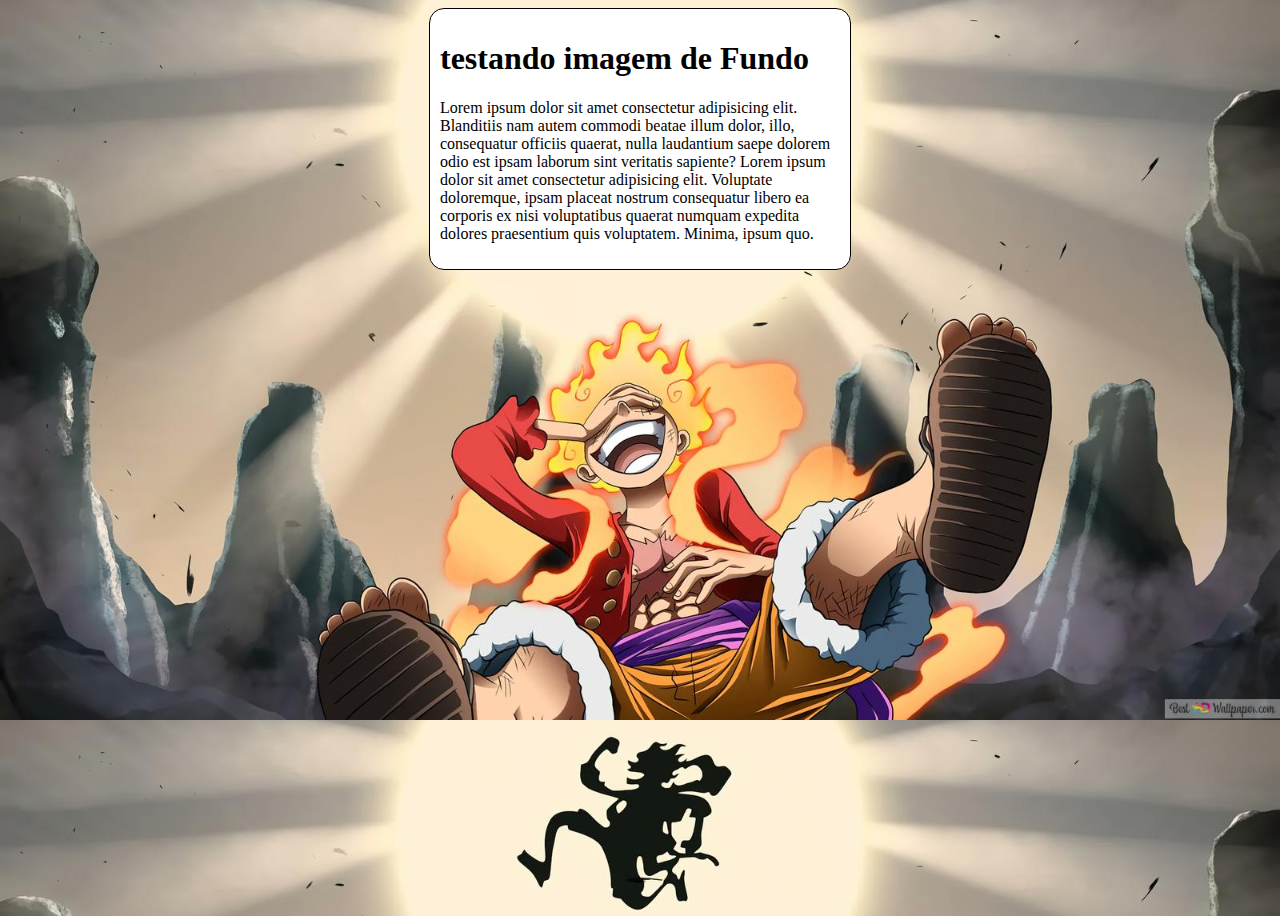
<file: ex0014/index.html>
<!DOCTYPE html>
<html lang="pt-br">
<head>
    <meta charset="UTF-8">
    <meta name="viewport" content="width=device-width, initial-scale=1.0">
    <title>Fundo</title>
    <style>
        body{
            height: 100vh;
            background-color: black;
            background-image: url(imagens/luffy-gear-5-one-piece-wallpaper-1600x900_47.jpg);
            background-size: contain;
            background-position: center top;
        }
        main {
            background-color: white;
            width: 400px;
            padding: 10px;
            margin: auto;
            border: 1px solid black;
            border-radius: 15px;
        }
    </style>
</head>
<body>
    <main>
        <h1> testando imagem de Fundo</h1>
        <p>
            Lorem ipsum dolor sit amet consectetur adipisicing elit. Blanditiis nam autem commodi beatae illum dolor, illo, consequatur officiis quaerat, nulla laudantium saepe dolorem odio est ipsam laborum sint veritatis sapiente?
            Lorem ipsum dolor sit amet consectetur adipisicing elit. Voluptate doloremque, ipsam placeat nostrum consequatur libero ea corporis ex nisi voluptatibus quaerat numquam expedita dolores praesentium quis voluptatem. Minima, ipsum quo.
        </p>
    </main>
</body>
</html>
</file>
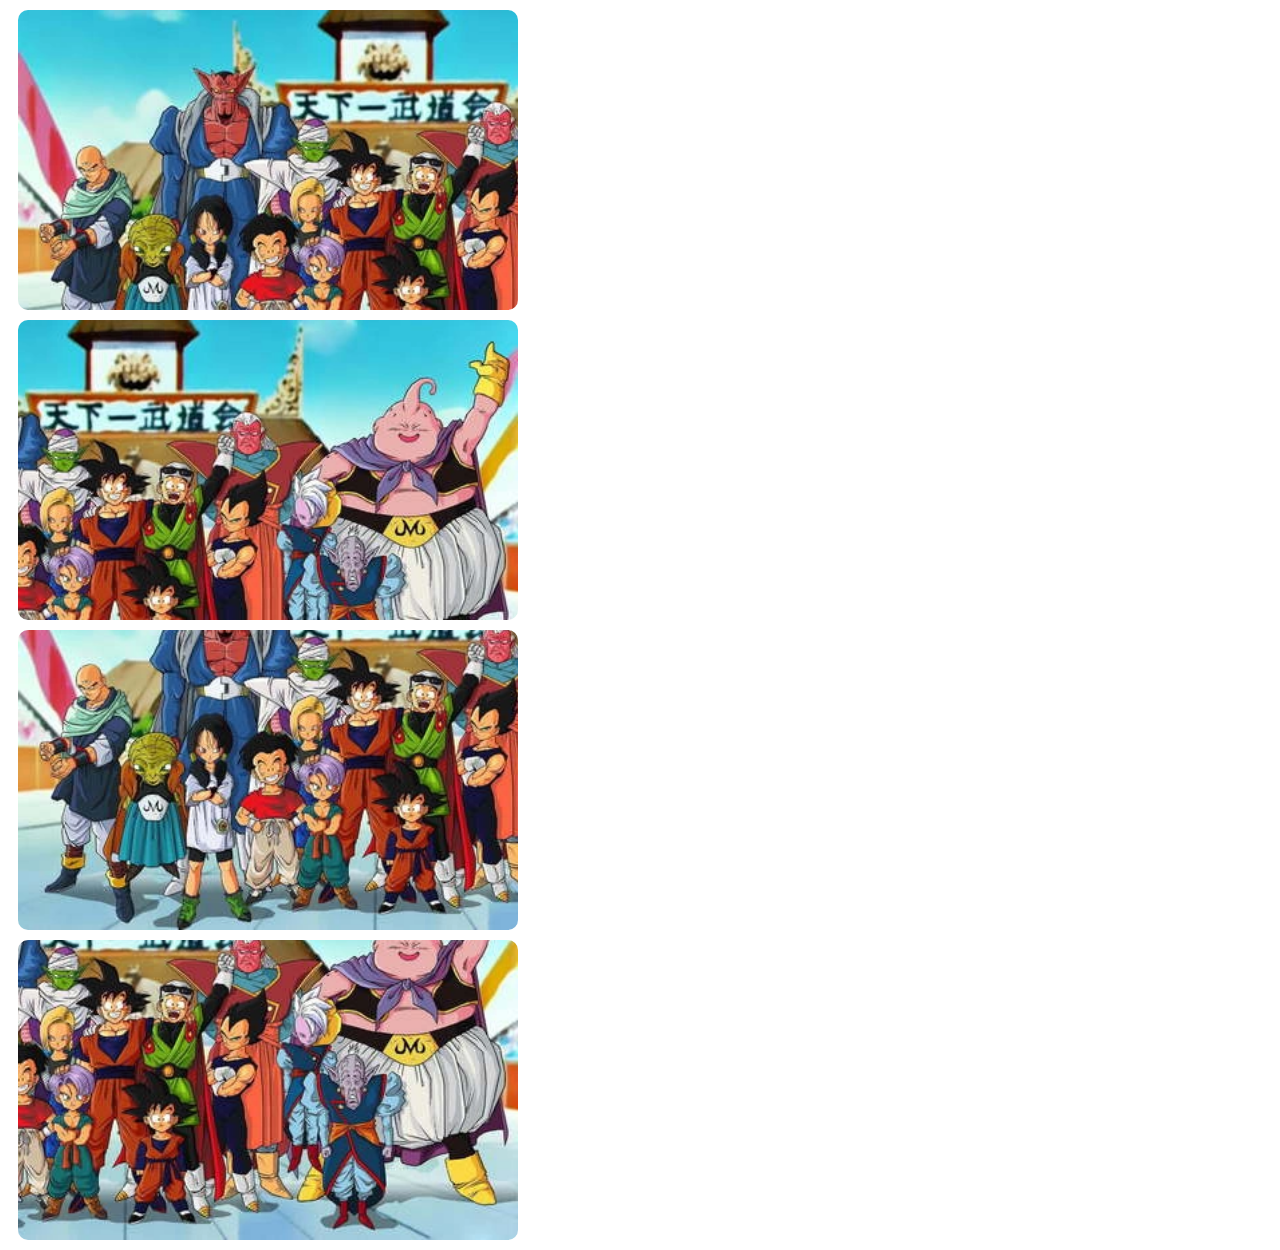
<file: ex013/index.html>
<!DOCTYPE html>
<html lang="pt-br">
<head>
    <meta charset="UTF-8">
    <meta name="viewport" content="width=device-width, initial-scale=1.0">
    <title>teste de imagens</title>
    <style>
        body{
            
            
        }
        div.bloco{
            height: 300px;
            width: 500px;
            border: 1px;
            border-radius: 10px;
            margin: 10px;
            background-image: url(imagens/dragon-ball-saiba-o-significado-dos-nomes-dos-principais-personagens_t.webp);
            background-repeat: no-repeat;
            background-size: 150%;
        }
div#q1{
    background-position: left top;
}div#q2{
    background-position: right top;
}div#q3{
    background-position: left bottom;
}div#q4{
    background-position:  right bottom;
}
    </style>
</head>
<body>
    <div class="bloco" id="q1"></div> <div class="bloco" id="q2"></div>
    <div class="bloco" id="q3"></div>  <div class="bloco" id="q4"></div>
    
</body>
</html>
</file>
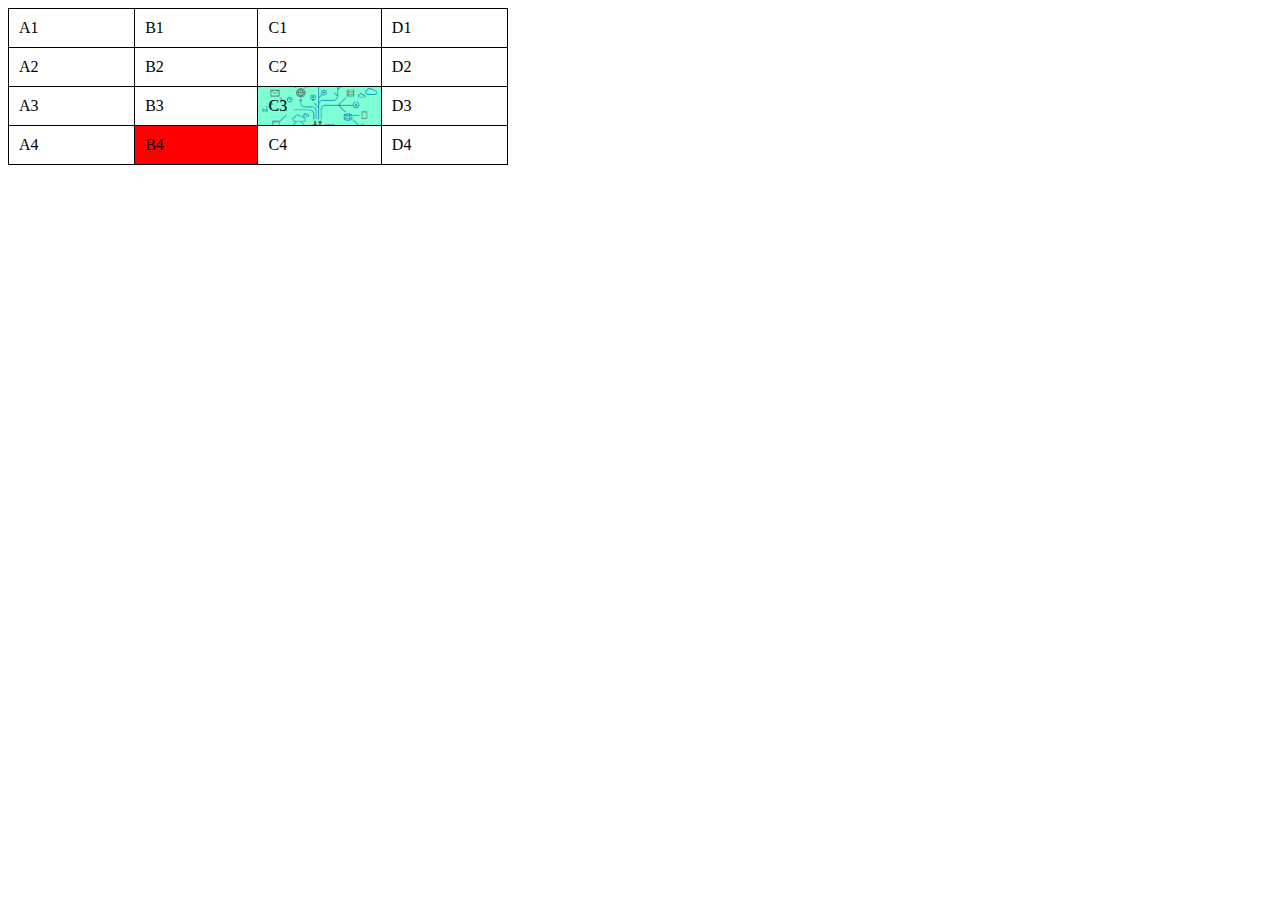
<file: extable/index.html>
<!DOCTYPE html>
<html lang="pt-br">
<head>
    <meta charset="UTF-8">
    <meta name="viewport" content="width=device-width, initial-scale=1.0">
    <title>tabelas</title>
    <STyle>
        body{
            font-family: 'Times New Roman', Times, serif;
        }
        table{
            width: 500px;
            border-collapse: collapse;
        }
        td{
            padding: 10px;
            border: 1px solid black;
        }
        td.B4{
            background-color: red;
        }
        td.c3{
            background-image: url(infraestruturadeti02.png);
            background-color: aquamarine;
            background-size: cover;
            background-position: right;
        }
    </STyle>
</head>
<body>
    <table>
        <tr>
            <td>A1</td>
            <td>B1</td>
            <td>C1</td>
            <td>D1</td>
        </tr>
        <tr>
            <td>A2</td>
            <td>B2</td>
            <td>C2</td>
            <td>D2</td>
        </tr><tr>
            <td>A3</td>
            <td>B3</td>
            <td class="c3">C3</td>
            <td>D3</td>
        </tr><tr>
            <td>A4</td>
            <td class="B4">B4</td>
            <td>C4</td>
            <td>D4</td>
        </tr>
    </table>
</body>
</html>
</file>
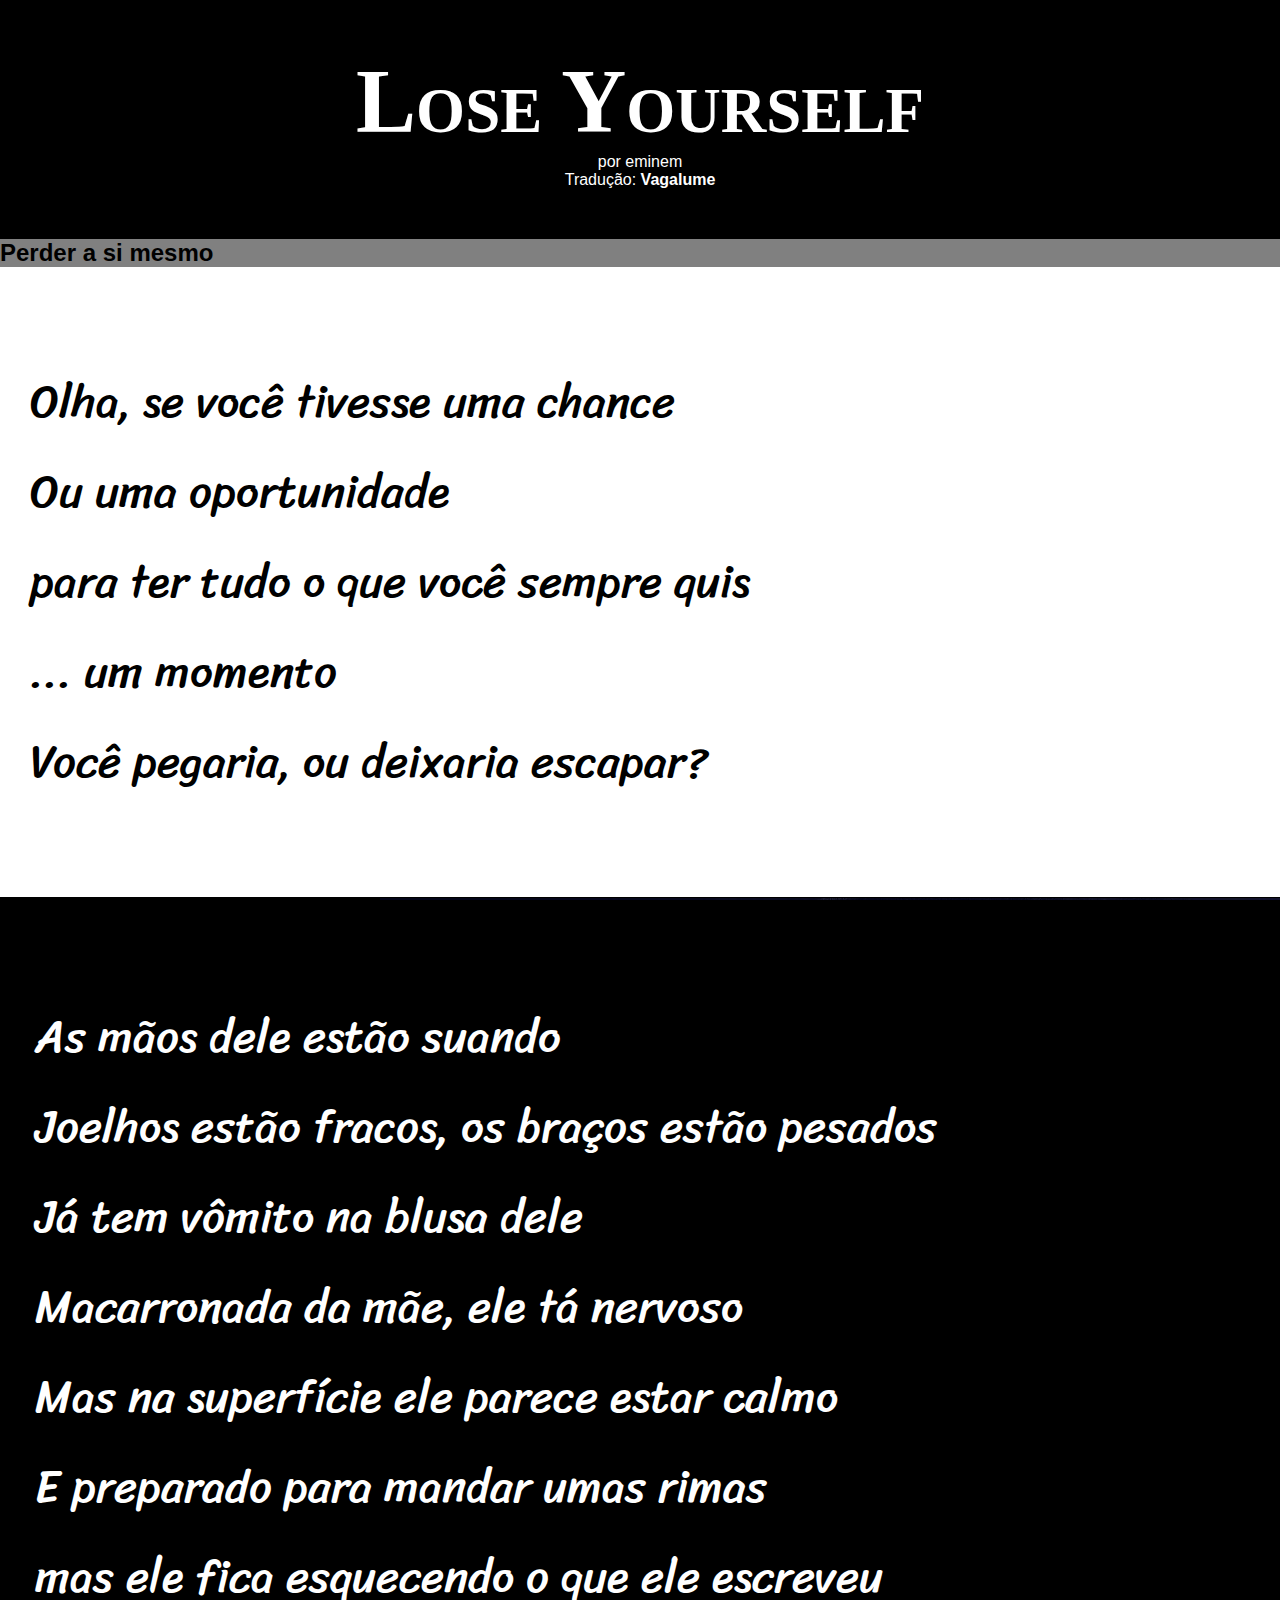
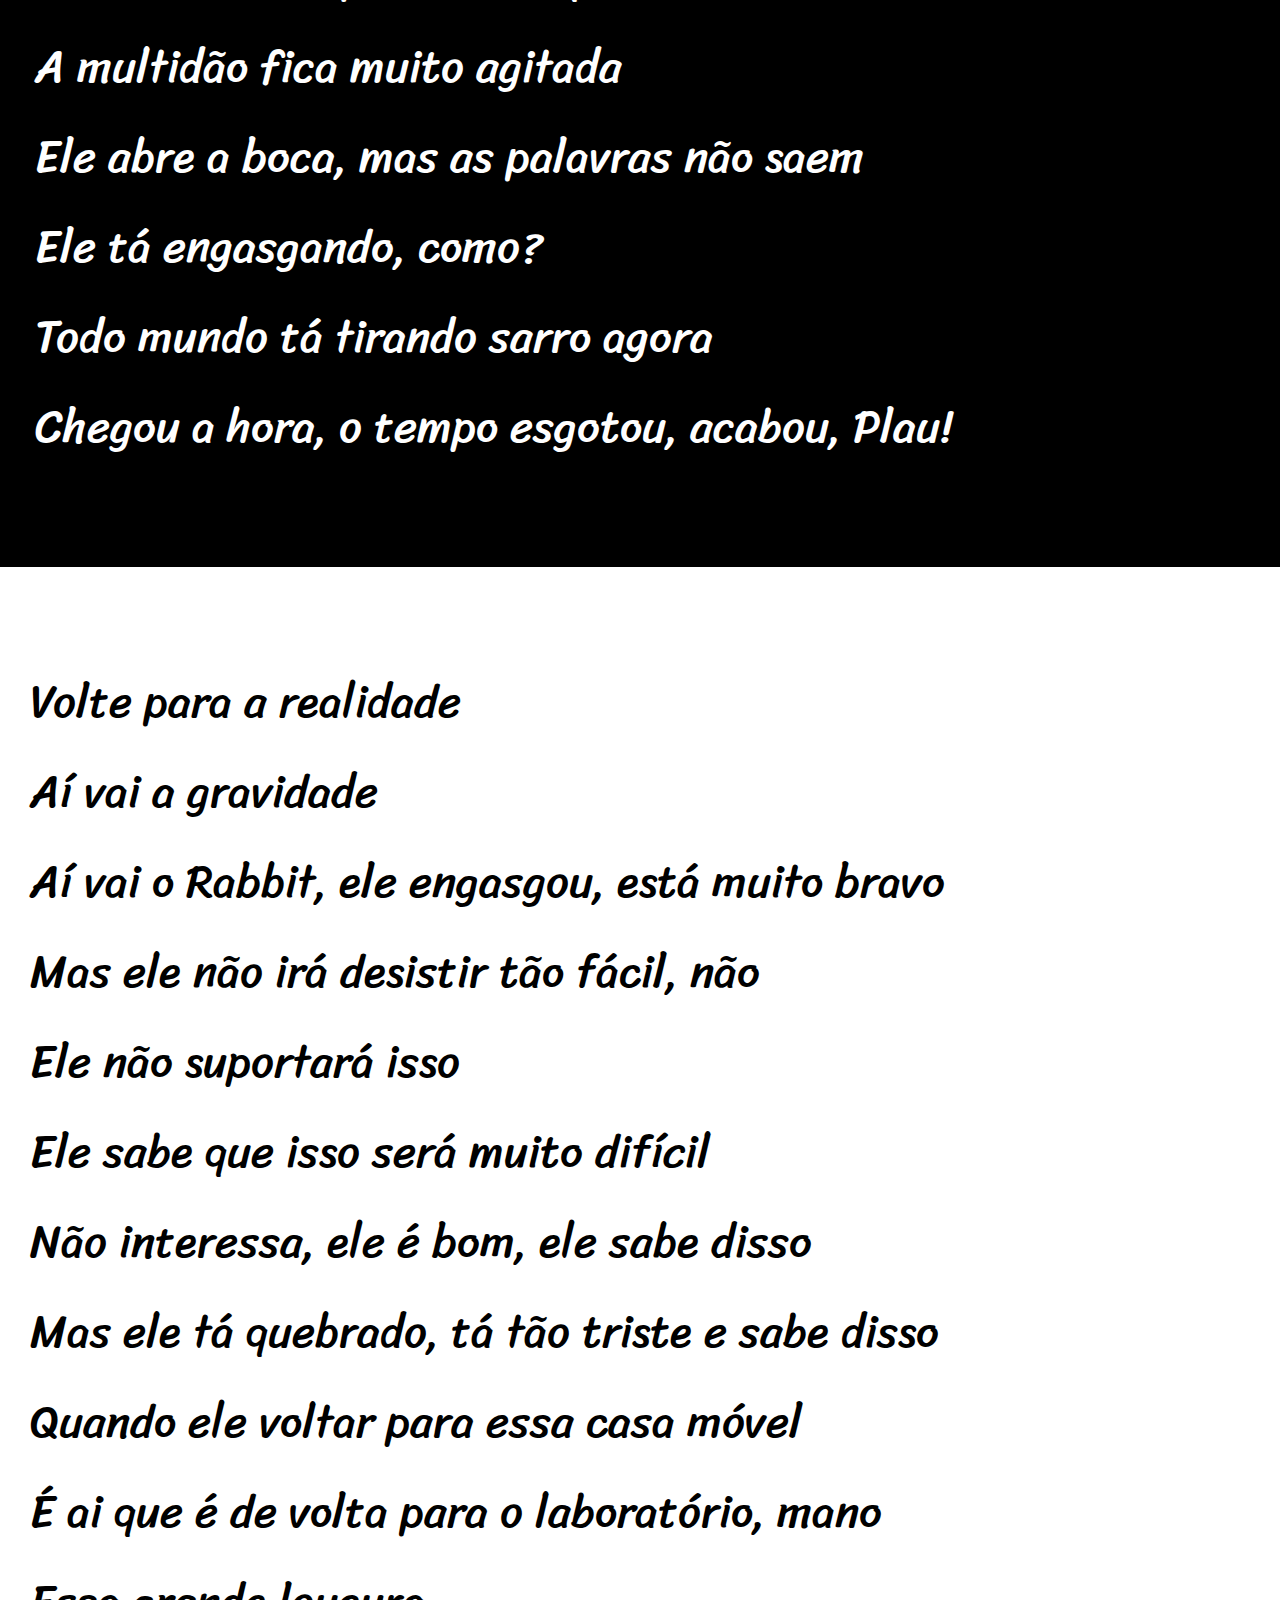
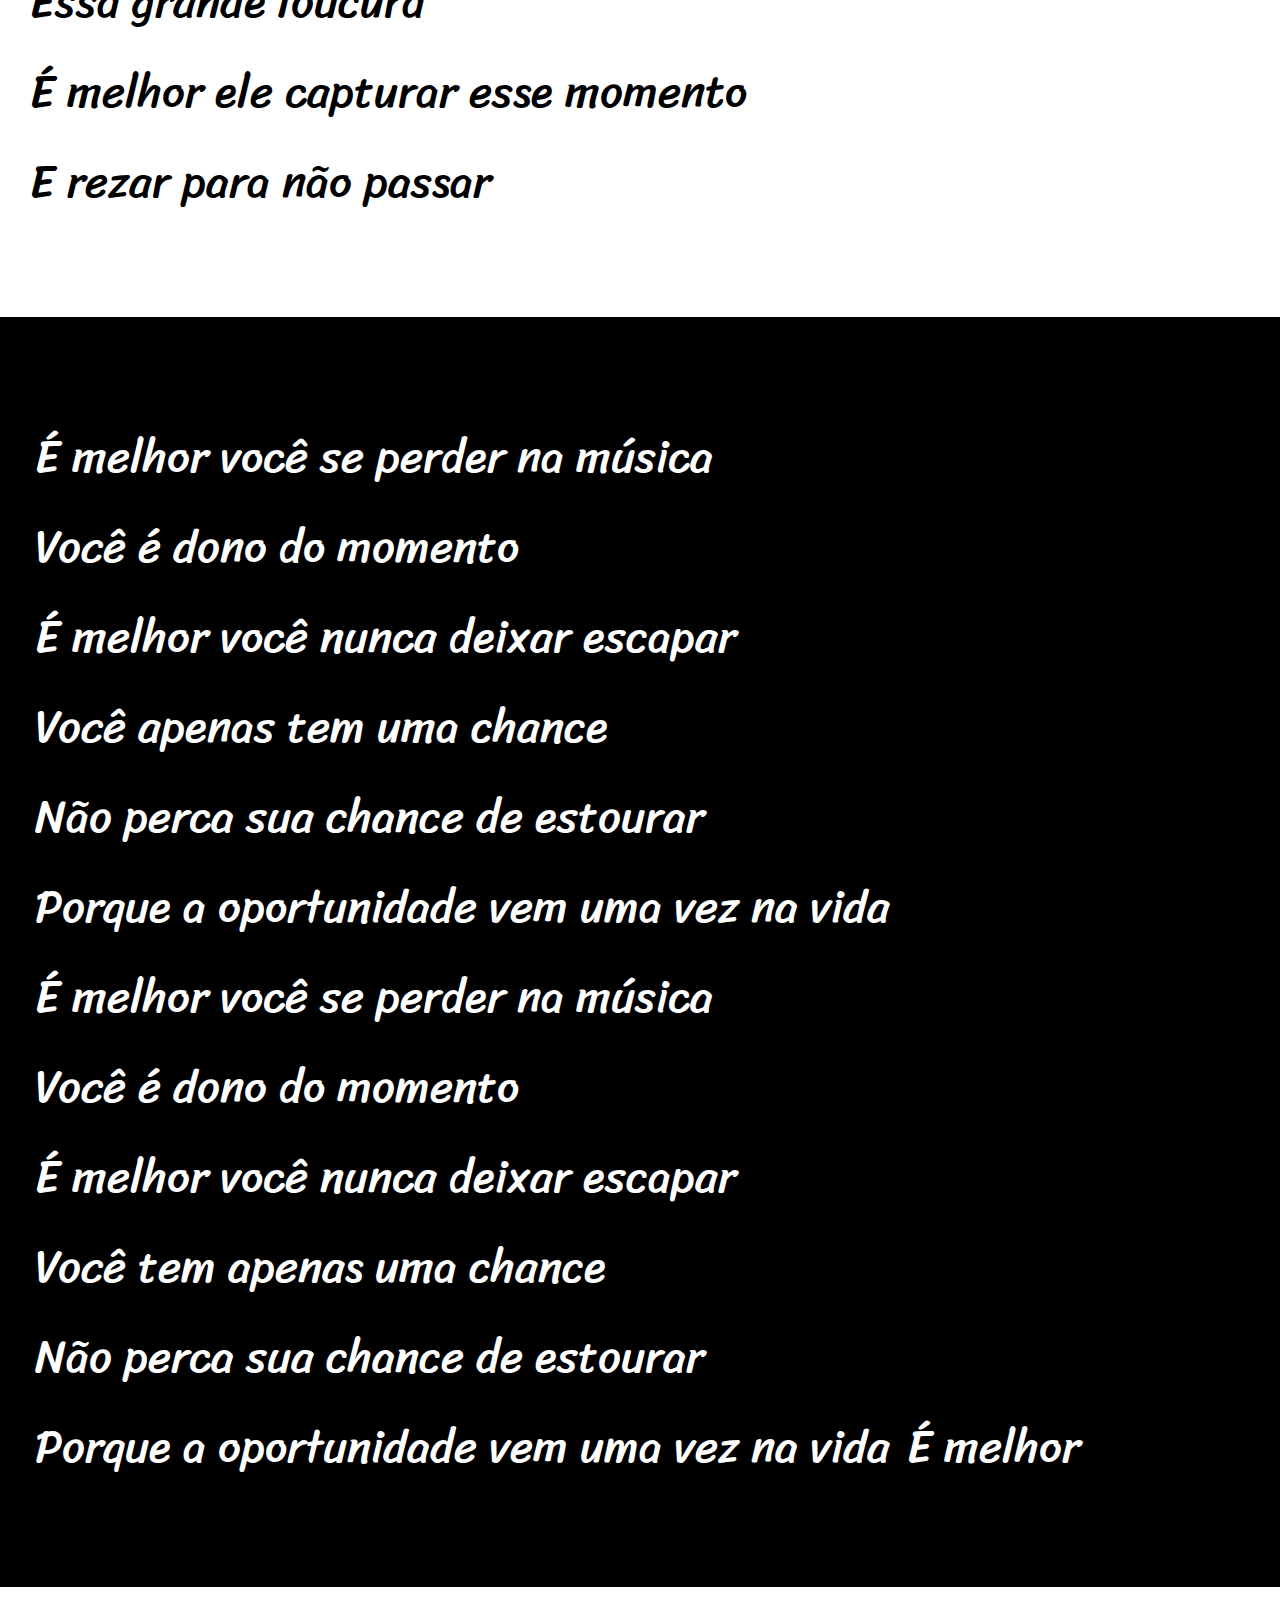
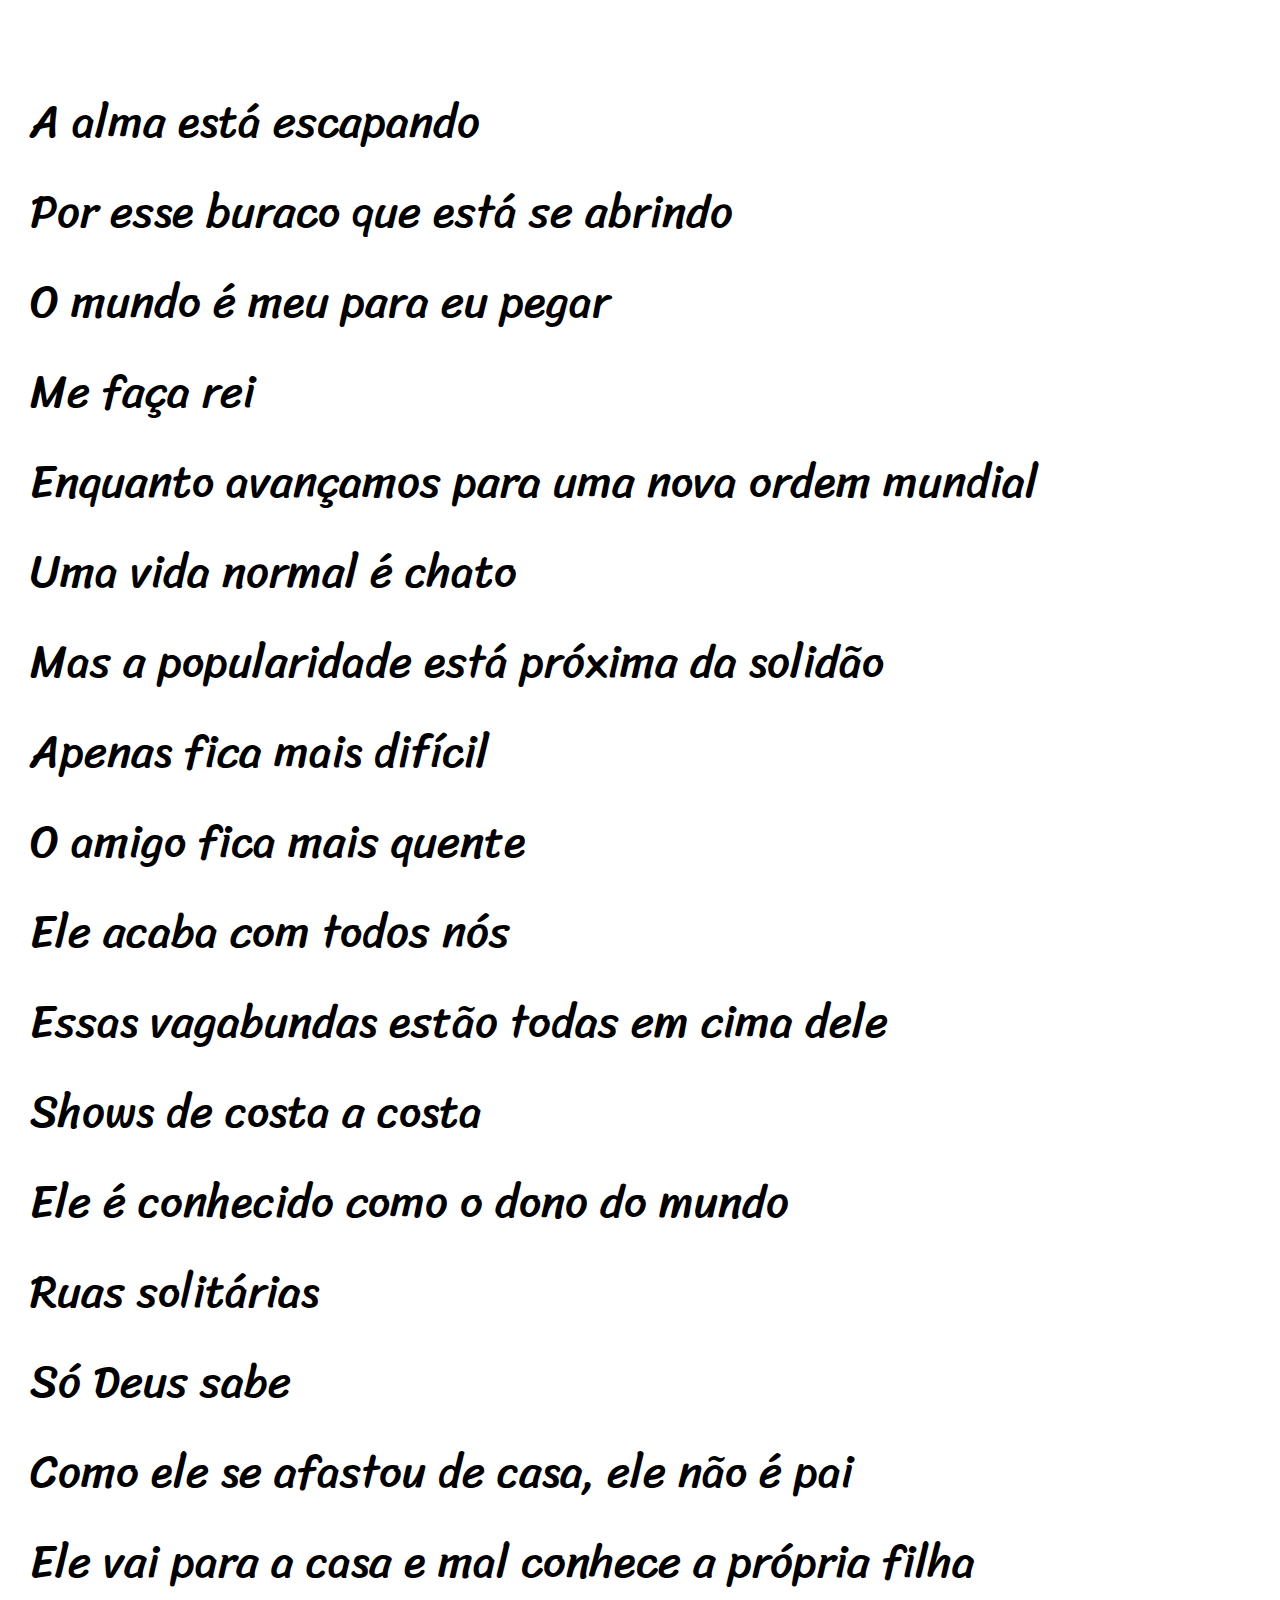
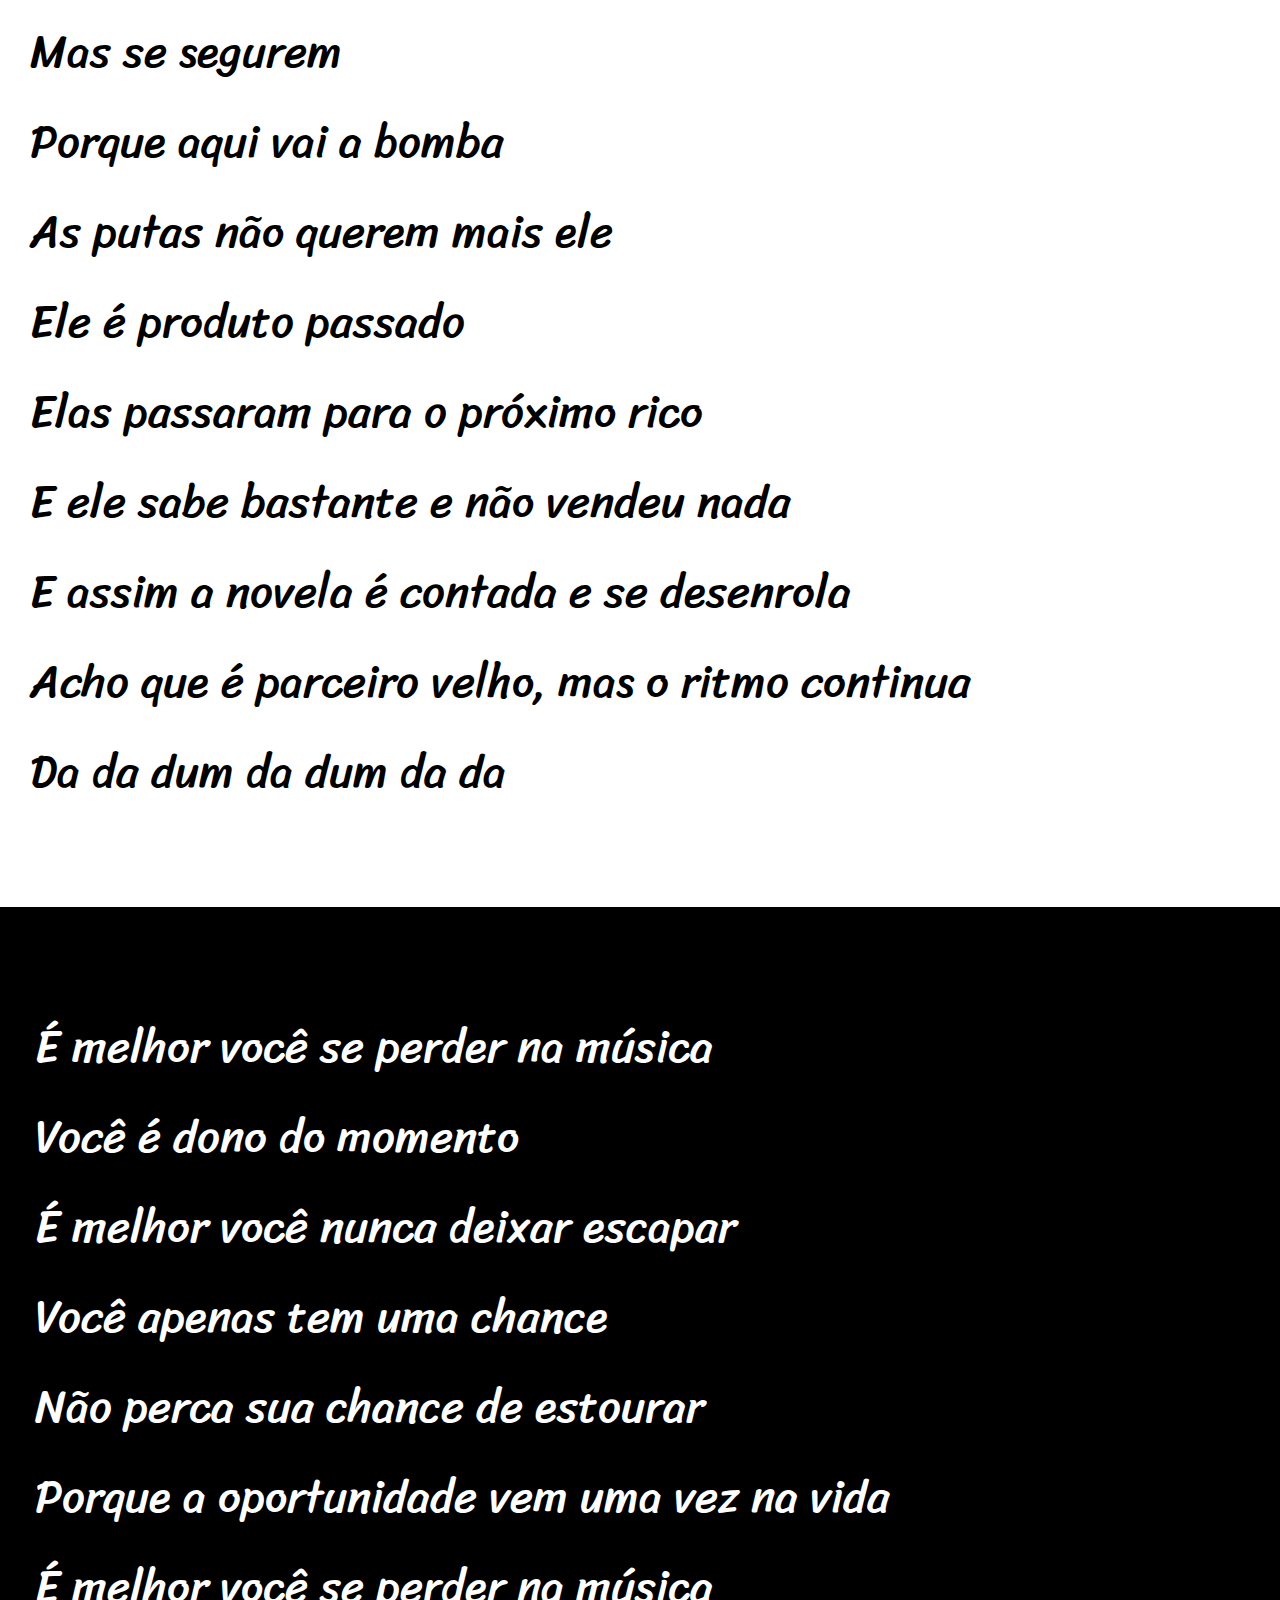
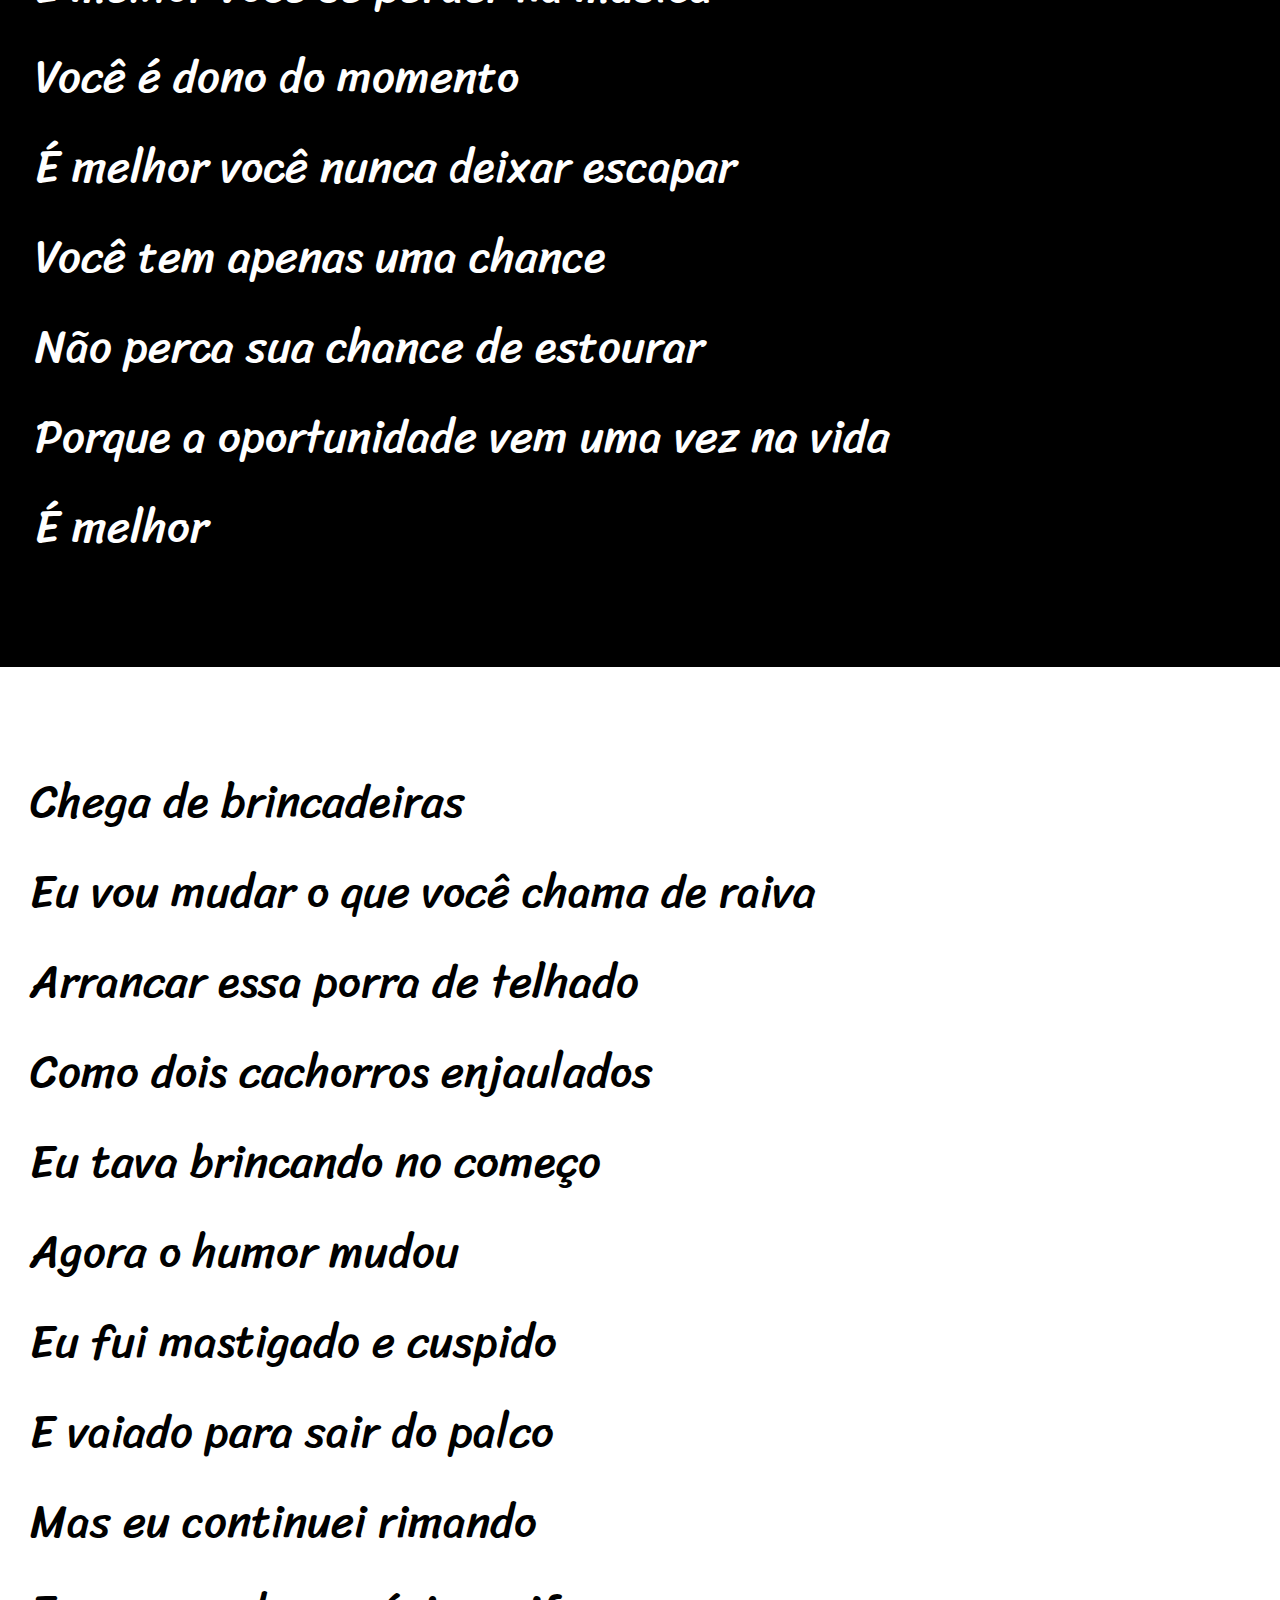
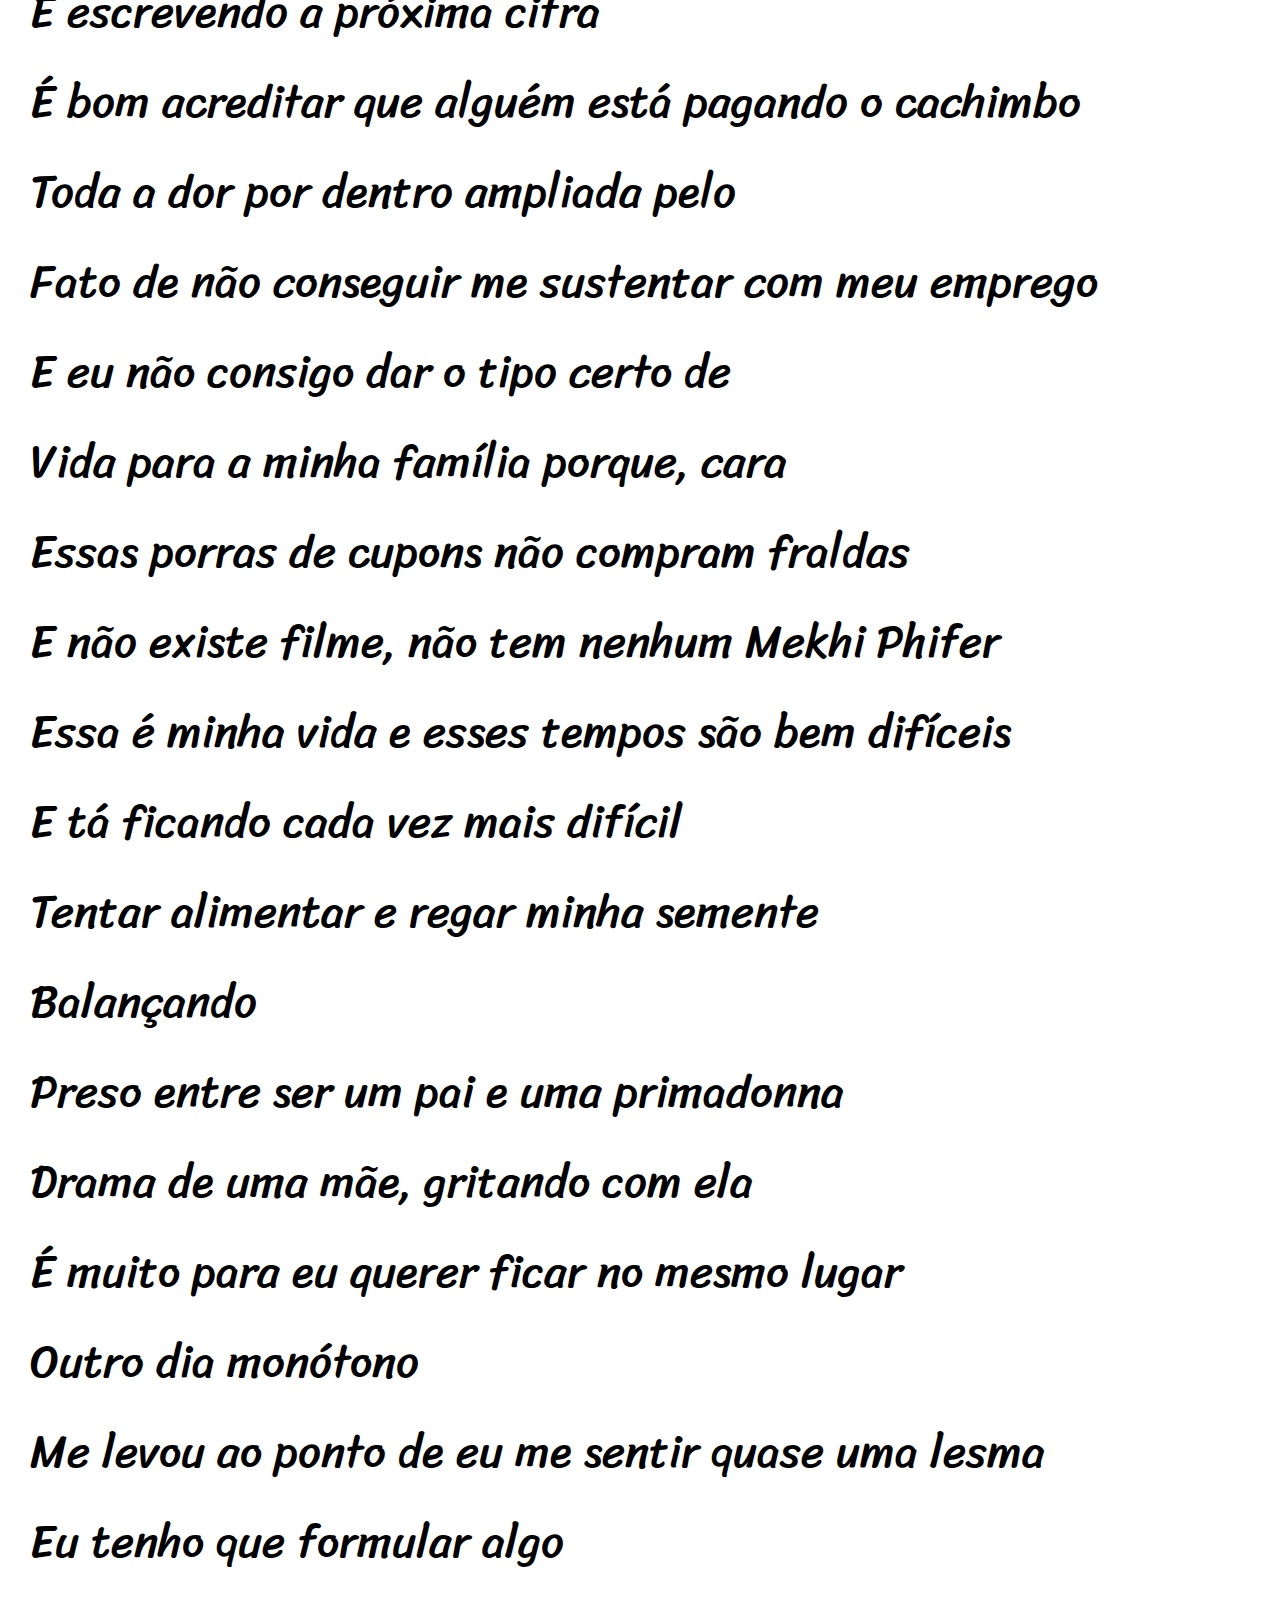
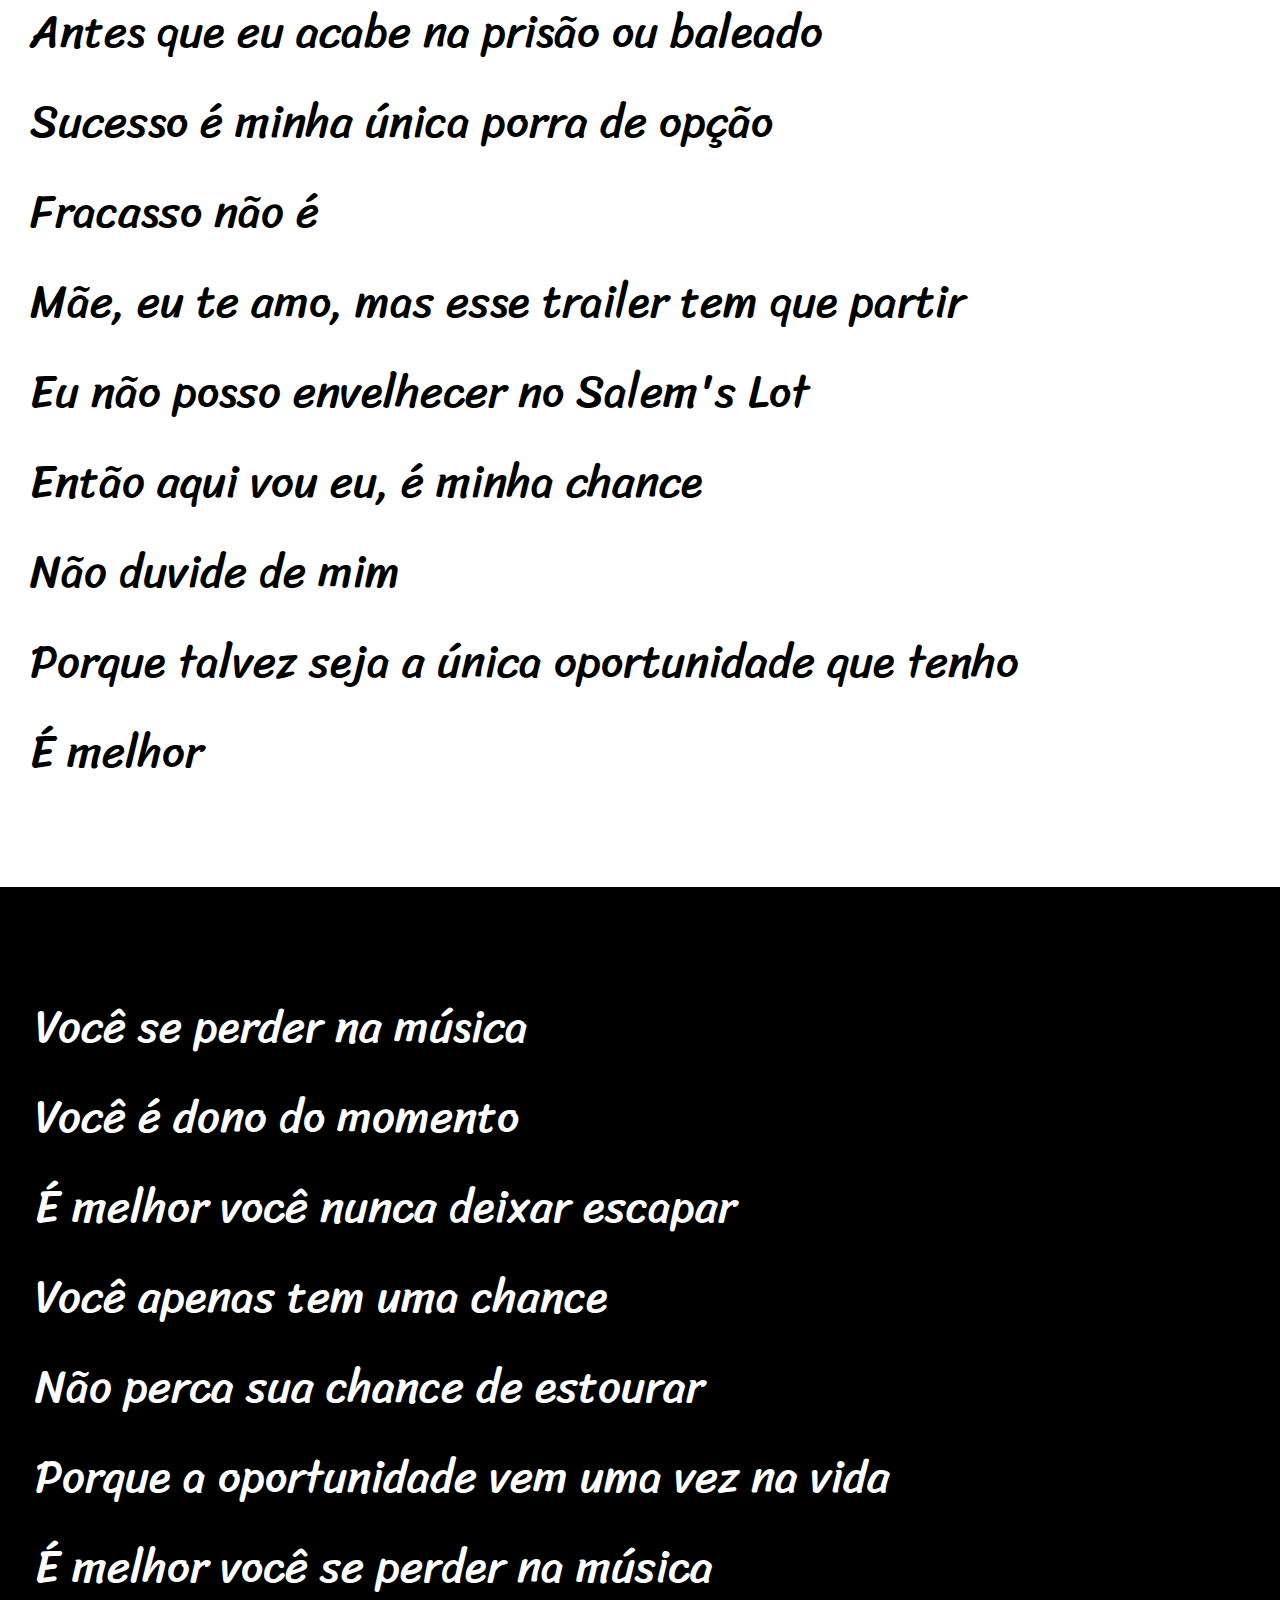
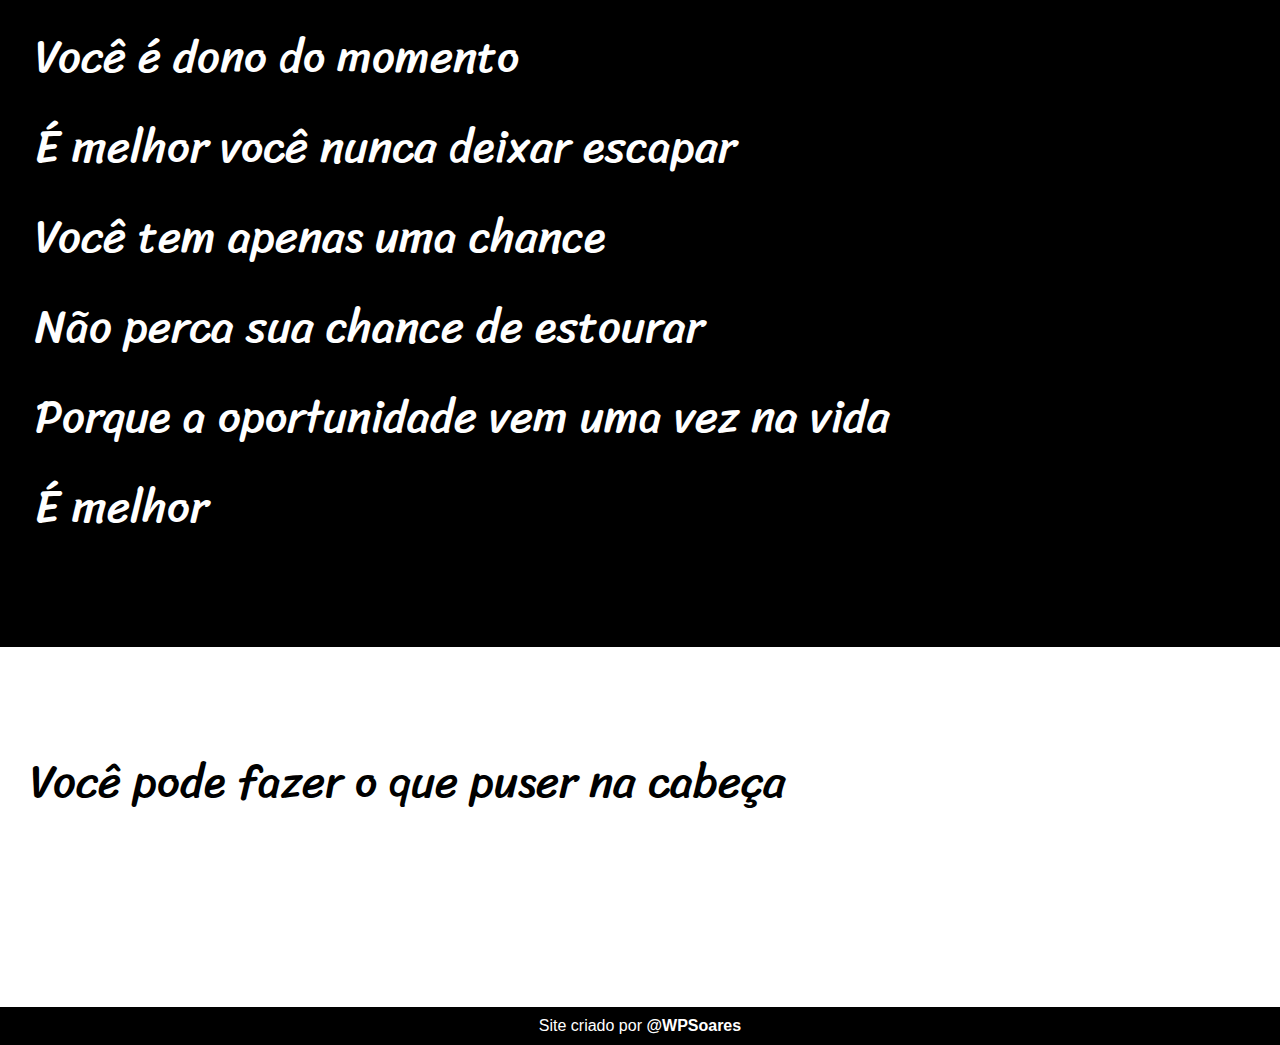
<file: sites/index.html>
<!DOCTYPE html>
<html lang="pt-br">
<head>
    <meta charset="UTF-8">
    <meta name="viewport" content="width=device-width, initial-scale=1.0">
    <title>Poesia em musica</title>
    <link rel="stylesheet" href="estilo/style.css">
</head>
<body>
        <header>
            <h1>Lose Yourself</h1>
            <p>
                por eminem <br>
                Tradução: <a href="https://www.vagalume.com.br/eminem/lose-yourselftraducao.html">Vagalume</a><br>
            </p>
            
        </header>

    <h2>Perder a si mesmo</h2>



    <section class="normal">
        <p>
            Olha, se você tivesse uma chance <br>
            Ou uma oportunidade <br>
            para ter tudo o que você sempre quis <br>
            ... um momento <br>
            Você pegaria, ou deixaria escapar? <br>
        </p>
    </section>



    <section class="imagem" id="img01">
        <p>
            As mãos dele estão suando <br>
            Joelhos estão fracos, os braços estão pesados <br>
            Já tem vômito na blusa dele <br>
            Macarronada da mãe, ele tá nervoso <br>
            Mas na superfície ele parece estar calmo <br>
            E preparado para mandar umas rimas <br>
            mas ele fica esquecendo o que ele escreveu <br>
            A multidão fica muito agitada <br>
            Ele abre a boca, mas as palavras não saem <br>
            Ele tá engasgando, como? <br>
            Todo mundo tá tirando sarro agora <br>
            Chegou a hora, o tempo esgotou, acabou, Plau! <br>
        </p>
    </section>


<section class="normal">
    
        <p>
            Volte para a realidade <br>
            Aí vai a gravidade <br>
            Aí vai o Rabbit, ele engasgou, está muito bravo <br>
            Mas ele não irá desistir tão fácil, não <br>
            Ele não suportará isso <br>
            Ele sabe que isso será muito difícil <br>
            Não interessa, ele é bom, ele sabe disso <br>
            Mas ele tá quebrado, tá tão triste e sabe disso <br>
            Quando ele voltar para essa casa móvel <br>
            É ai que é de volta para o laboratório, mano <br>
            Essa grande loucura <br>
            É melhor ele capturar esse momento <br>
            E rezar para não passar <br>
        </p>
</section>



    <section class="imagem" id="img02">
        <p>
            É melhor você se perder na música <br>
            Você é dono do momento <br>
            É melhor você nunca deixar escapar <br>
            Você apenas tem uma chance <br>
            Não perca sua chance de estourar <br>
            Porque a oportunidade vem uma vez na vida <br>
            É melhor você se perder na música <br>
            Você é dono do momento <br>
            É melhor você nunca deixar escapar <br>
            Você tem apenas uma chance <br>
            Não perca sua chance de estourar <br>
            Porque a oportunidade vem uma vez na vida <br>
        </p>
        É melhor <br>
    </section>



    <section class="normal">
        <p>
            A alma está escapando <br>
            Por esse buraco que está se abrindo <br>
            O mundo é meu para eu pegar <br>
            Me faça rei <br>
            Enquanto avançamos para uma nova ordem mundial <br>
            Uma vida normal é chato <br>
            Mas a popularidade está próxima da solidão <br>
            Apenas fica mais difícil <br>
            O amigo fica mais quente <br>
            Ele acaba com todos nós <br>
            Essas vagabundas estão todas em cima dele <br>
            Shows de costa a costa <br>
            Ele é conhecido como o dono do mundo <br>
            Ruas solitárias <br>
            Só Deus sabe <br>
            Como ele se afastou de casa, ele não é pai <br>
            Ele vai para a casa e mal conhece a própria filha <br>
            Mas se segurem <br>
            Porque aqui vai a bomba <br>
            As putas não querem mais ele <br>
            Ele é produto passado <br>
            Elas passaram para o próximo rico <br>
            E ele sabe bastante e não vendeu nada <br>
            E assim a novela é contada e se desenrola <br>
            Acho que é parceiro velho, mas o ritmo continua <br>
            Da da dum da dum da da <br>
        </p>
    </section>



    <section class="imagem" id="img03">
        <p>
            É melhor você se perder na música <br>
            Você é dono do momento <br>
            É melhor você nunca deixar escapar <br>
            Você apenas tem uma chance <br>
            Não perca sua chance de estourar <br>
            Porque a oportunidade vem uma vez na vida <br>
            É melhor você se perder na música <br>
            Você é dono do momento <br>
            É melhor você nunca deixar escapar <br>
            Você tem apenas uma chance <br>
            Não perca sua chance de estourar <br>
            Porque a oportunidade vem uma vez na vida <br>
            É melhor <br>
        </p>
    </section>



    <section class="normal">
        <p>
            Chega de brincadeiras <br>
            Eu vou mudar o que você chama de raiva <br>
            Arrancar essa porra de telhado <br>
            Como dois cachorros enjaulados <br>
            Eu tava brincando no começo <br>
            Agora o humor mudou <br>
            Eu fui mastigado e cuspido <br>
            E vaiado para sair do palco <br>
            Mas eu continuei rimando <br>
            E escrevendo a próxima cifra <br>
            É bom acreditar que alguém está pagando o cachimbo <br>
            Toda a dor por dentro ampliada pelo <br>
            Fato de não conseguir me sustentar com meu emprego <br>
            E eu não consigo dar o tipo certo de <br>
            Vida para a minha família porque, cara <br>
            Essas porras de cupons não compram fraldas <br>
            E não existe filme, não tem nenhum Mekhi Phifer <br>
            Essa é minha vida e esses tempos são bem difíceis <br>
            E tá ficando cada vez mais difícil <br>
            Tentar alimentar e regar minha semente <br>
            Balançando <br>
            Preso entre ser um pai e uma primadonna <br>
            Drama de uma mãe, gritando com ela <br>
            É muito para eu querer ficar no mesmo lugar <br>
            Outro dia monótono <br>
            Me levou ao ponto de eu me sentir quase uma lesma <br>
            Eu tenho que formular algo <br>
            Antes que eu acabe na prisão ou baleado <br>
            Sucesso é minha única porra de opção <br>
            Fracasso não é <br>
            Mãe, eu te amo, mas esse trailer tem que partir <br>
            Eu não posso envelhecer no Salem's Lot <br>
            Então aqui vou eu, é minha chance <br>
            Não duvide de mim <br>
            Porque talvez seja a única oportunidade que tenho <br>
            É melhor <br>
        </p>
    </section>



    <section class="imagem" id="img04">
        <p>
            Você se perder na música <br>
            Você é dono do momento <br>
            É melhor você nunca deixar escapar <br>
            Você apenas tem uma chance <br>
            Não perca sua chance de estourar <br>
            Porque a oportunidade vem uma vez na vida <br>
            É melhor você se perder na música <br>
            Você é dono do momento <br>
            É melhor você nunca deixar escapar <br>
            Você tem apenas uma chance <br>
            Não perca sua chance de estourar <br>
            Porque a oportunidade vem uma vez na vida <br>
            É melhor <br>
        </p>
    </section>



    <section class="normal"><p>Você pode fazer o que puser na cabeça</p> <br></section>
    
</body>
<footer> Site criado por <a href="https://werbertpsoares.github.io/Meurepositorio" target="_blank">@WPSoares</a></footer>
</html>
</file>
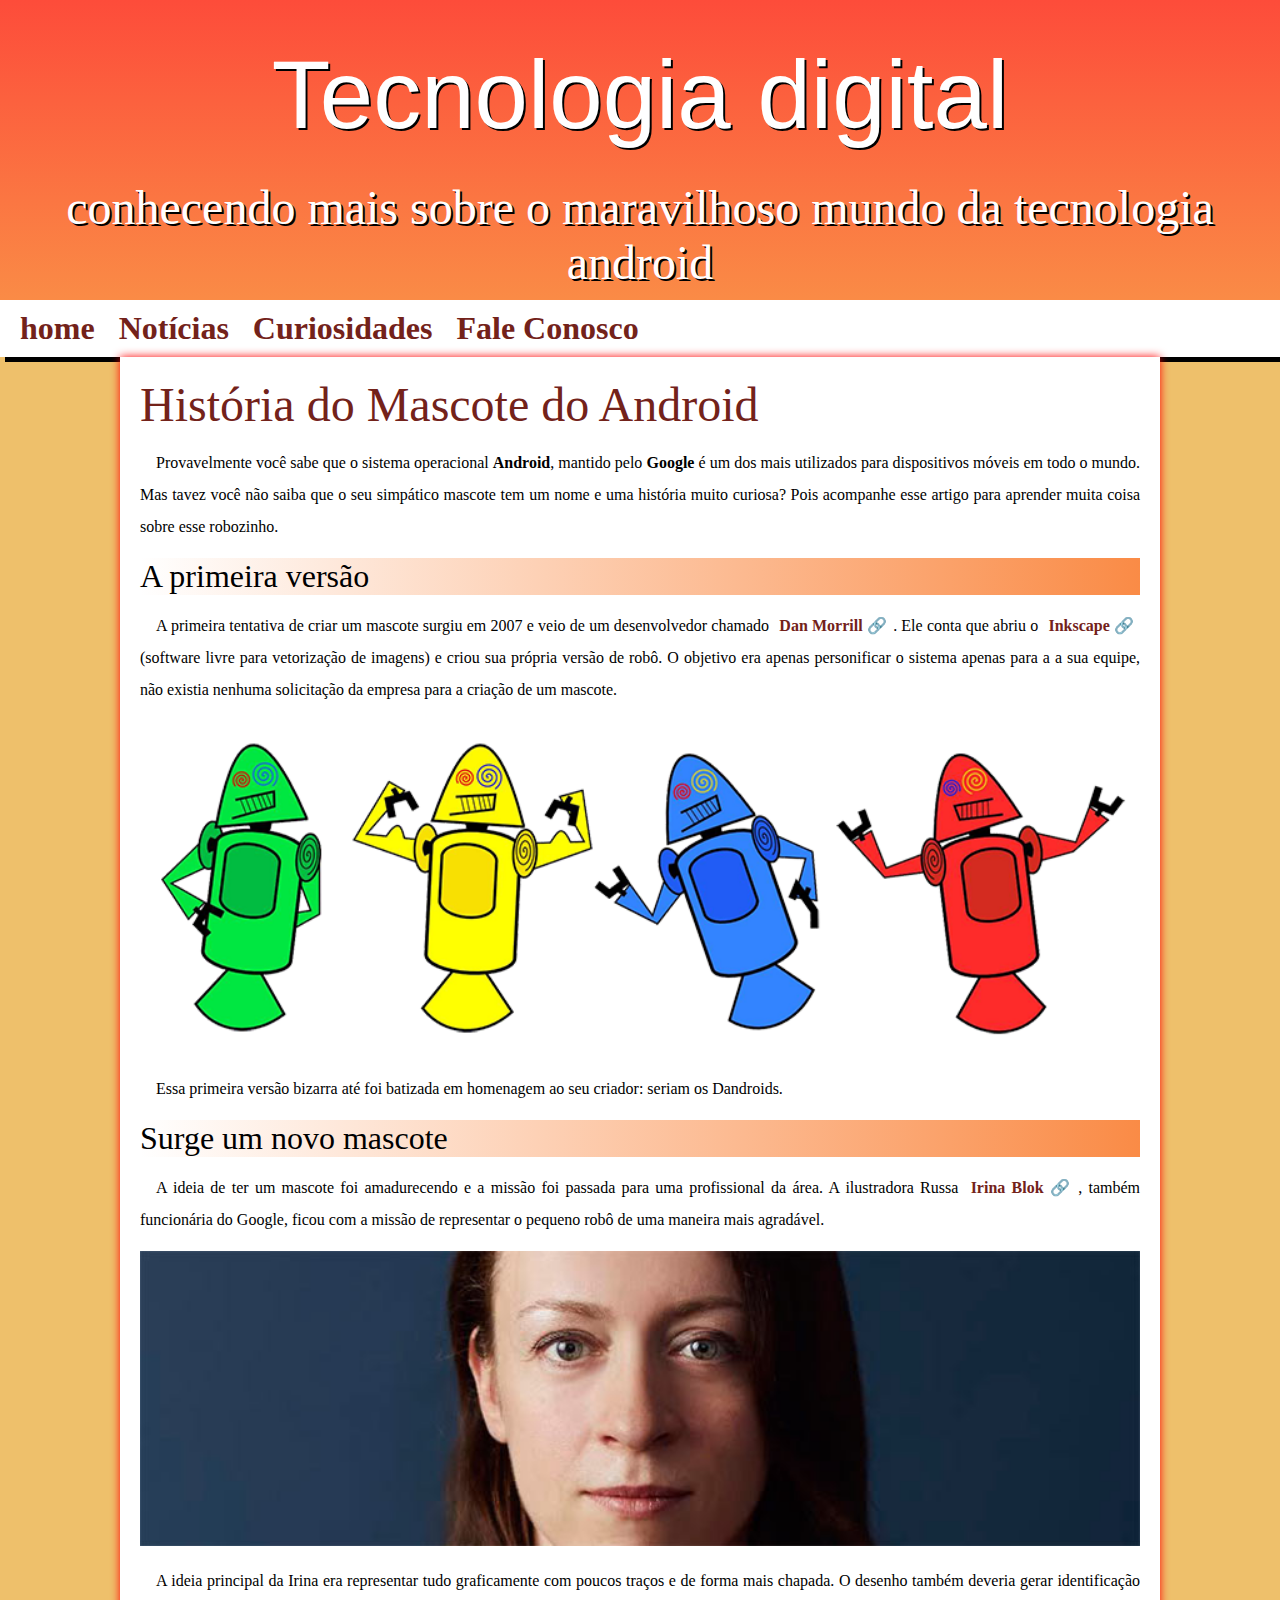
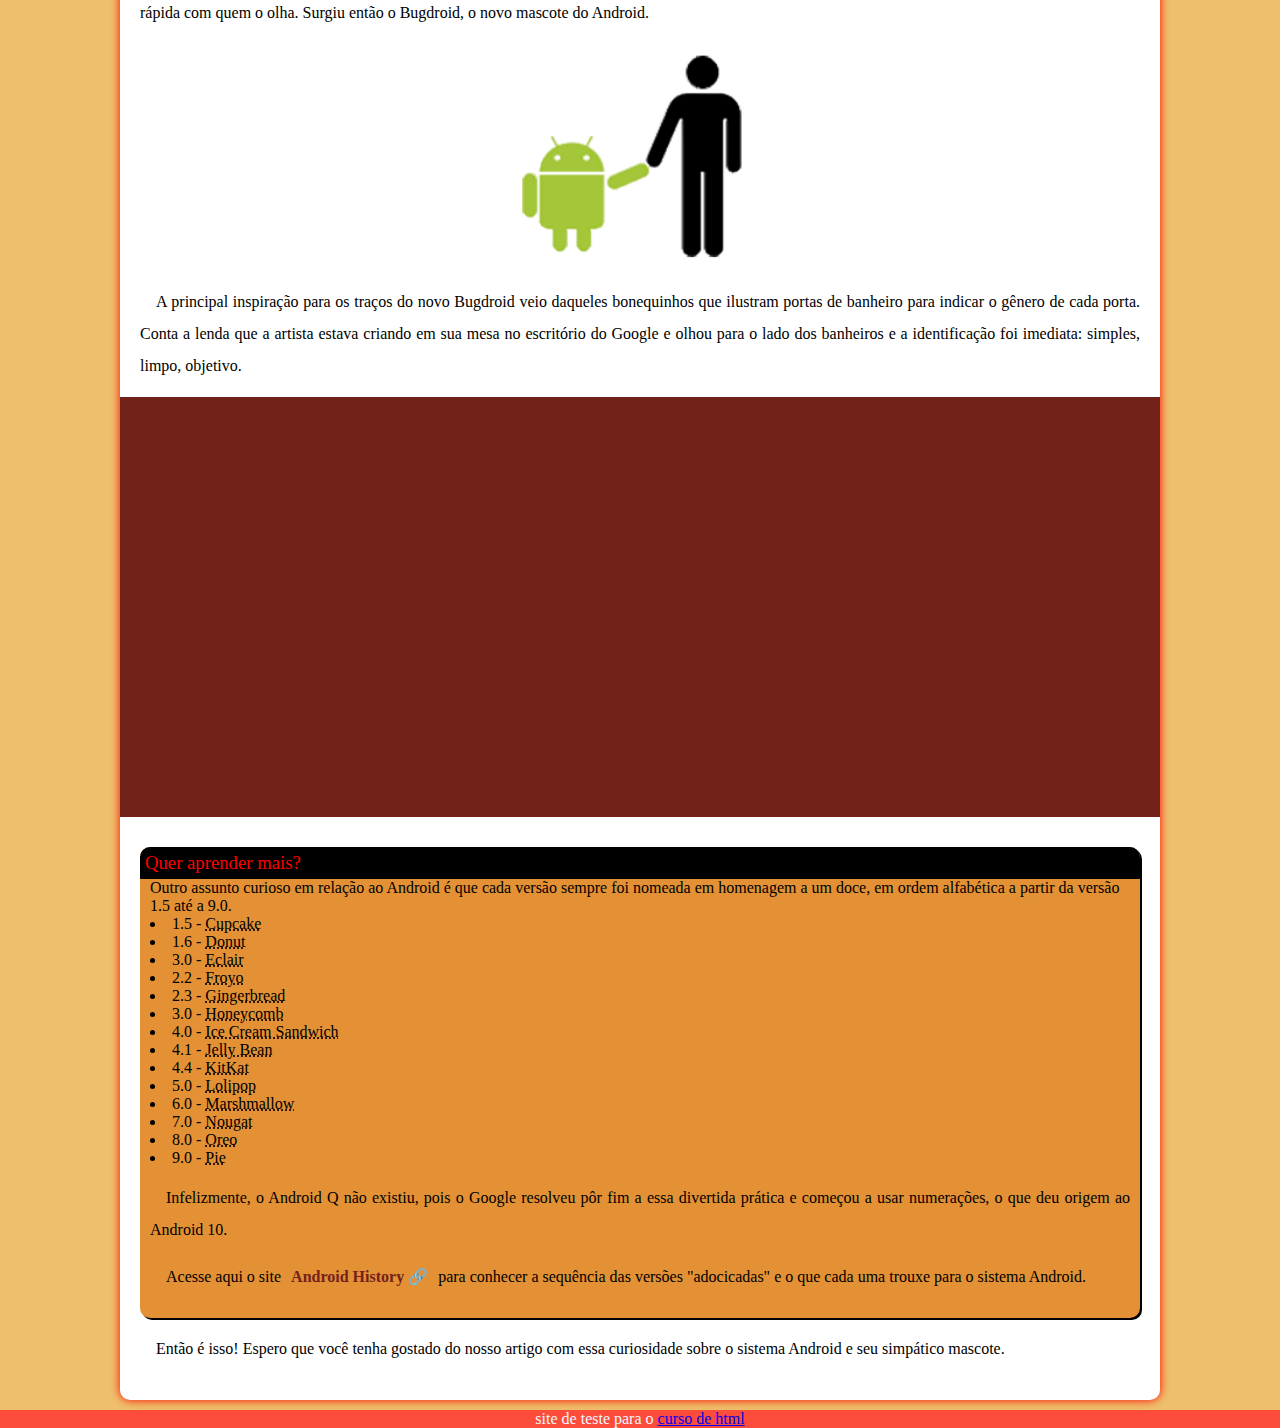
<file: ex011/Android.html>
<!DOCTYPE html>
<html lang="pt-br">
<head>
    <meta charset="UTF-8">
    <meta name="viewport" content="width=device-width, initial-scale=1.0">
    <title>Como surgiu o maascote android</title>
    <link rel="shortcut icon" href="imagens/favicon.ico" type="image/x-icon">
    <link rel="stylesheet" href="estilo/style.css">

</head>
<body>
    <header>
        <h1>Tecnologia digital</h1>
        <p>conhecendo mais sobre o maravilhoso mundo da tecnologia android</p>
    </header>
    <nav>
        <a href="#">home</a>
        <a href="#">Notícias</a>
        <a href="#">Curiosidades</a>
        <a href="#">Fale Conosco</a>
    </nav>
    <main>
        <article>
            <h1>História do Mascote do Android</h1>

            <p>Provavelmente você sabe que o sistema operacional <strong>Android</strong>, mantido pelo <strong>Google</strong> é um dos mais utilizados para dispositivos móveis em todo o mundo. Mas tavez você não saiba que o seu simpático mascote tem um nome e uma história muito curiosa? Pois acompanhe esse artigo para aprender muita coisa sobre esse robozinho.</p>

            <h2>A primeira versão</h2>

            <p>A primeira tentativa de criar um mascote surgiu em 2007 e veio de um desenvolvedor chamado <a href="https://www.techtudo.com.br/noticias/2013/01/primeiro-mascote-do-android-e-revelado-por-funcionario-do-google.ghtml" target="_blank" class="externo">Dan Morrill</a>. Ele conta que abriu o <a href="https://inkscape.org/pt-br/" target="_blank" class="externo">Inkscape</a> (software livre para vetorização de imagens) e criou sua própria versão de robô. O objetivo era apenas personificar o sistema apenas para a a sua equipe, não existia nenhuma solicitação da empresa para a criação de um mascote.</p>

            <picture>
                <source media="(max-width: 800px)" srcset="imagens/dan-droids-pq.png">
                <img src="imagens/dan-droids.png" alt="primeiro mascote do android"></picture>

            <p>Essa primeira versão bizarra até foi batizada em homenagem ao seu criador: seriam os Dandroids.</p>

            <h2>Surge um novo mascote</h2>

            <p>A ideia de ter um mascote foi amadurecendo e a missão foi passada para uma profissional da área. A ilustradora Russa <a href="https://www.youtube.com/watch?v=N12WKEFS6Gg" target="_blank" class="externo">Irina Blok</a>, também funcionária do Google, ficou com a missão de representar o pequeno robô de uma maneira mais agradável.</p>

            <picture>
                <source media="(max-width: 800px)" srcset="imagens/irina-blok-pq.jpg">
                <img src="imagens/irina-blok.jpg" alt="irina block, criadora do primeiro mascote"></picture>

            <p>A ideia principal da Irina era representar tudo graficamente com poucos traços e de forma mais chapada. O desenho também deveria gerar identificação rápida com quem o olha. Surgiu então o Bugdroid, o novo mascote do Android.</p>

            <img src="imagens/bugdroid.png" class="pequena" alt="">

            <p>A principal inspiração para os traços do novo Bugdroid veio daqueles bonequinhos que ilustram portas de banheiro para indicar o gênero de cada porta. Conta a lenda que a artista estava criando em sua mesa no escritório do Google e olhou para o lado dos banheiros e a identificação foi imediata: simples, limpo, objetivo.</p>

            <div class="video">
                <iframe width="560" height="315" src="https://www.youtube.com/embed/l2UDgpLz20M" title="YouTube video player" frameborder="0" allow="accelerometer; autoplay; clipboard-write; encrypted-media; gyroscope; picture-in-picture; web-share" allowfullscreen></iframe></div>
            
            <aside>
                 <h3>Quer aprender mais?</h3>
                Outro assunto curioso em relação ao Android é que cada versão sempre foi nomeada em homenagem a um doce, em ordem alfabética a partir da versão 1.5 até a 9.0.
               <ul>
                <li>1.5 - <abbr title="bolo de copo">Cupcake</abbr></li>
                <li>1.6 - <abbr title="rosquinha">Donut</abbr></li>
                <li>3.0 - <abbr title="bomba">Eclair</abbr></li>
                <li>2.2 - <abbr title="iogurt congelado">Froyo</abbr></li>
                <li>2.3 - <abbr title="biscoito de gengibre">Gingerbread</abbr></li>
                <li>3.0 - <abbr title="favo de mel">Honeycomb</abbr></li>
                <li>4.0 - <abbr title="sanduiche de sorvete">Ice Cream Sandwich</abbr> </li>
                <li>4.1 - <abbr title="jujuba">Jelly Bean</abbr></li>
                <li>4.4 - <abbr title="kit kat">KitKat</abbr></li>
                <li>5.0 - <abbr title="pirulito">Lolipop</abbr></li>
                <li>6.0 - <abbr title="marshemelo">Marshmallow</abbr></li>
                <li>7.0 - <abbr title="torreto">Nougat</abbr></li>
                <li>8.0 - <abbr title="oreo">Oreo</abbr></li>
                <li>9.0 - <abbr title="torta">Pie</abbr></li>
                
                
                
                
                
            </ul> 
                <p>Infelizmente, o Android Q não existiu, pois o Google resolveu pôr fim a essa divertida prática e começou a usar numerações, o que deu origem ao Android 10.</p>
                <p>Acesse aqui o site <a href="https://www.android.com/" target="_blank" class="externo">Android History</a> para conhecer a sequência das versões "adocicadas" e o que cada uma trouxe para o sistema Android.</p>
        
            </aside>

            <p>Então é isso! Espero que você tenha gostado do nosso artigo com essa curiosidade sobre o sistema Android e seu simpático mascote.</p>
        </article>
    </main>
    <footer>
        <p>site de teste para o <a href="https://www.youtube.com/watch?v=I_vi2q6sC1k&list=PLHz_AreHm4dlUpEXkY1AyVLQGcpSgVF8s&index=35" target="_blank">curso de html</a></p>
    </footer>
    </p>
    
</body>
</html>
</file>
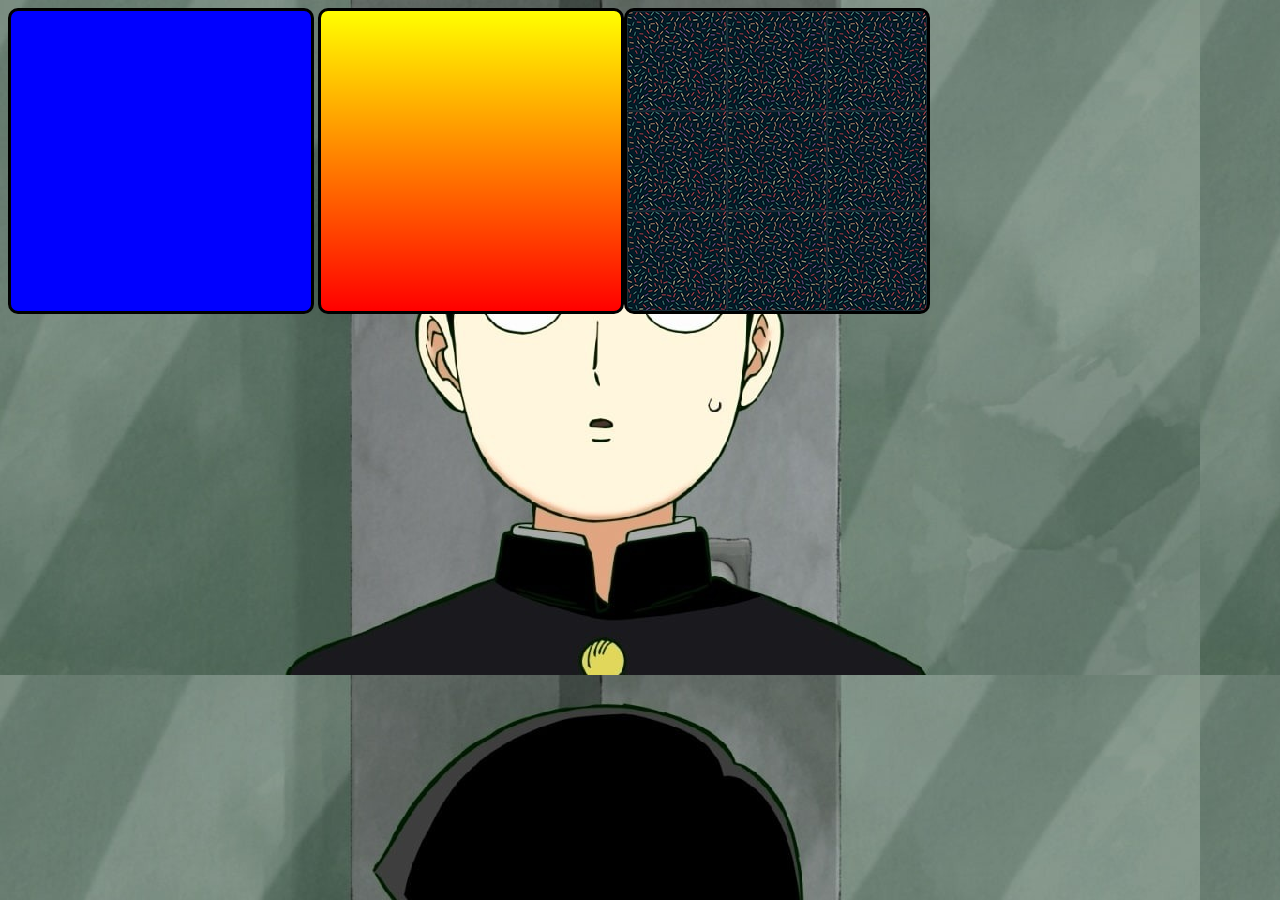
<file: ex012/fundo001.html>
<!DOCTYPE html>
<html lang="pt-br">
<head>
    <meta charset="UTF-8">
    <meta name="viewport" content="width=device-width, initial-scale=1.0">
    <title>teste de imagens de fundo</title>
    <style>
        body{
        background-image: url('imagens/mob-psycho-100.webp');
        }
        div.quadrado {
            display: inline-block;
             border: 3px solid black;
border-radius: 10px;
width: 300px;
height: 300px;
background-color: aquamarine;
object-position: center;
        }
        div#q1{
            background-color: blue;

        }
        div#q2{
            background-image: linear-gradient( to bottom, yellow, red);
            
        }
        div#q3{background-image: url('imagens/pattern001.png');
            
        }
    </style>
</head>
<body>
    <div class="quadrado" id="q1"> 

    </div>
    <div class="quadrado" id="q2">
        
    </div><div class="quadrado" id="q3">
        
    </div>
    
</body>
</html>
</file>
<file: sites/estilo/style.css>
@charset "UTF-8"
@import url('https://fonts.googleapis.com/css2?family=Passion+One:wght@400;700&display=swap');
@import url('https://fonts.googleapis.com/css2?family=Sriracha&display=swap');
:root{
    --fonte1: Verdana, Geneva, Tahoma, sans-serif;
    --fonte2:'Passion One', cursive;
    --fonte3:'Sriracha', cursive;
}

*{
    margin: 0px;
    padding: 0px;
    
}
html,body {
    font-family: var(--fonte1);
    background-color: gray;
    min-height: 100%;
}
header{
    background-color: black;
    color: white;
    text-align: center;
}
header > h1{
    padding-top: 50px;
    font-variant: small-caps;
    font-family: var(--fonte2);
    font-size: 10vh;
}
header > p{
    padding-bottom: 50px;
}
a{
    color: white;
    text-decoration: none;
    font-weight: bolder;
}
a:hover{
    text-decoration: underline;
}
footer {
    background-color: black;
    color: white;
    padding: 10px;
    text-align: center;
}
section{
    padding-top: 10vh;
    padding-bottom: 10vh;
    line-height: 2em;
    padding-left: 30px;
    font-family: var(--fonte3);
    font-size: 5vh;
}
section.imagem > p{
   display: inline-block;
   padding: 5px;
    background-color: rgba(0, 0, 0, 0.39);
    text-shadow: 2px 1px 0px rgb(0, 0, 0);
}
section.normal{
    background-color: white;
    color: black;
}
section.imagem{
    background-color: black;
    color: white;
    box-shadow: inset 1px 1px 0px black;
    background-attachment: fixed;
}
section#img01{
background-image: url(../imagens/1.jpg);
background-position: right center;
background-repeat: no-repeat;
background-size: contain;
}
section#img02{
    background-image: url(../imagens/2.jpg);
    background-position: right center;
background-repeat: no-repeat;
background-size: contain;
}
section#img03{
    background-image: url(../imagens/3.jpg);
    background-position: right center;
background-repeat: no-repeat;
background-size: contain;
}
section#img04{
    background-image: url(../imagens/22.jpg);
    background-position: right center;
background-repeat: no-repeat;
background-size: contain;
}
</file>
<file: ex011/estilo/style.css>
@charset "UTF-8";
@font-face {
    font-family: android;
    src: url('../fontes/idroid.otf'); format('opentype') 
    font-weight: normal;
}
/*
#73221A
#FDB83A
#E39134
#FA8B46
#E35E34
#FD4C3A
*/
:root {
    --cor0: #eec06b;
    --cor1: #E39134;
    --cor2: #FA8B46;
    --cor3: #E35E34;
    --cor4: #FD4C3A;
    --cor5: #73221A;
    --fonte-padrão: Arial, Verdana, Helvetica, sans-serif;
    --font-android: 'Android', cursive; 

}
*{
    margin: 0px;
    padding: 0px;
}
body {
    background-color: var(--cor0);
   
}
main h1 {
    font-size: 3em;
    color: #73221A;
}
main h2{
    font-weight: normal;
    font-size: 2em;
    background-image: linear-gradient(to left, var(--cor2), transparent);

}
main p {
    margin: 15px 0px;
    text-align: justify;
    text-indent: 1em;
    line-height: 2em;
}
div.video {
    background-color: #73221A;
    margin-bottom: 30px;
    margin: 0px -20px 30px -20px;
    padding: 20px;
    padding-bottom: 40%;
    position: relative;
}
div.video > iframe{
    position: absolute;
    top: 5%;
    left: 5%;
    width: 90%;
    height: 90%;
}
main a {
    color: #73221A;
    text-decoration: none;
    font-weight: bold;
    padding: 2px 6px;

}
main a:hover {
    background-color: #73221A;
    text-decoration: underline;
    color: white;
}
header {
    background-image: linear-gradient(to bottom, var(--cor4), var(--cor2));
    min-height: 150px;
    text-align: center;
    padding: 10px;
    color: #FD4C3A;
    background-color: #FD4C3A;
}
header > h1 {
    font-weight: normal;
   
   color: white;
    font-family: var(--fonte-padrão);
    font-size: 6em;
    text-align: center;
    min-height: 50px;
    margin: 30px;
    text-shadow: 2px 2px 0px black;

}
nav {
    background-color: white;
    padding: 10px;
    box-shadow: 5px 5px 0px black;
    
}
nav a{
    padding: 10px;
    text-decoration: none;
    color: #73221A;
    font-size: 2em;
    font-weight: bold;
}
nav a:hover {
background-color: #E39134;
color: black;
}
header > p {
    color: white;
    margin: auto;
    max-width: auto;
    font-size: 3em;
    text-shadow: 2px 2px 0px black;

}
article > h1 {
    color: var(black);
    font-weight: normal;
}
main {
    background-color: white;
    min-width: 100px;
    max-width: 1000px;
    margin: auto;
    padding: 20px;
    box-shadow: 0px 0px 10px red;
    margin-bottom: 10px;
    border-bottom-left-radius: 10px;
    border-bottom-right-radius: 10px;
}
main img {
    width: 100%;
}
main img.pequena {
    max-width: 350px;
    display: block;
    margin: auto;
}
aside{
    background-color:var(--cor1);
    padding: 10px;
    border-radius: 10px;
    box-shadow: 2px 2px 0px black;
}
aside h3 {
    font-weight: normal;
    background-color: black;
    color: red;
    border-radius: 10px 10px 0px 0px;
padding: 5px;
margin: -10px -10px 0px -10px;

}
a.externo::after{
    content: '\00A0\1F517';
}
aside ul{
    list-style-position: inside;
}
footer {
    background-color: #FD4C3A;
    color: aliceblue;
    text-align: center;
}
</file>
